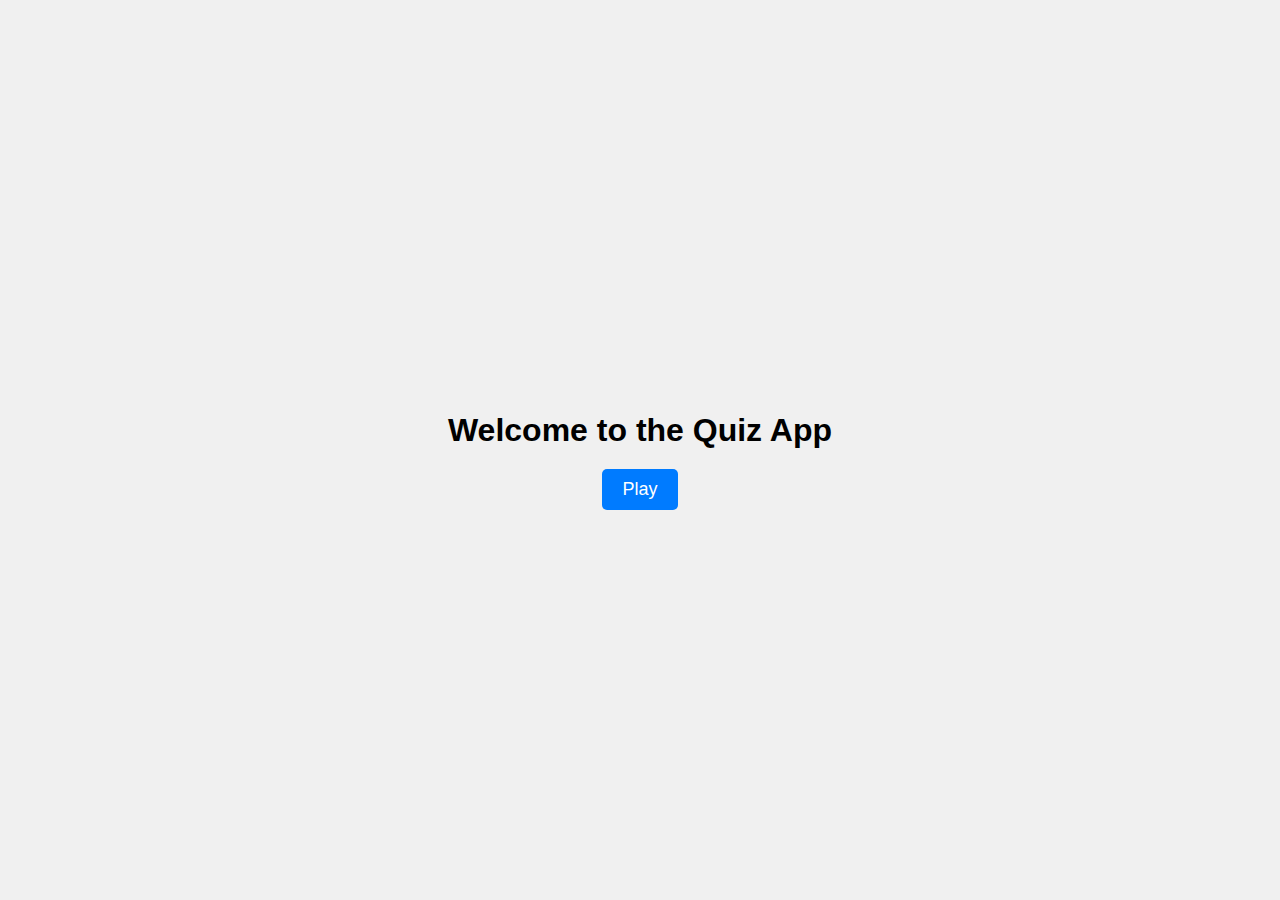
<file: index.html>
<!DOCTYPE html>
<html lang="en">
<head>
    <meta charset="UTF-8">
    <meta name="viewport" content="width=device-width, initial-scale=1.0">
    <title>Quiz App</title>
    <link rel="stylesheet" href="styles.css">
</head>
<body>
    <div class="container">
        <h1>Welcome to the Quiz App</h1>
        <a href="game.html" class="btn">Play</a>
    </div>
</body>
</html>
</file>
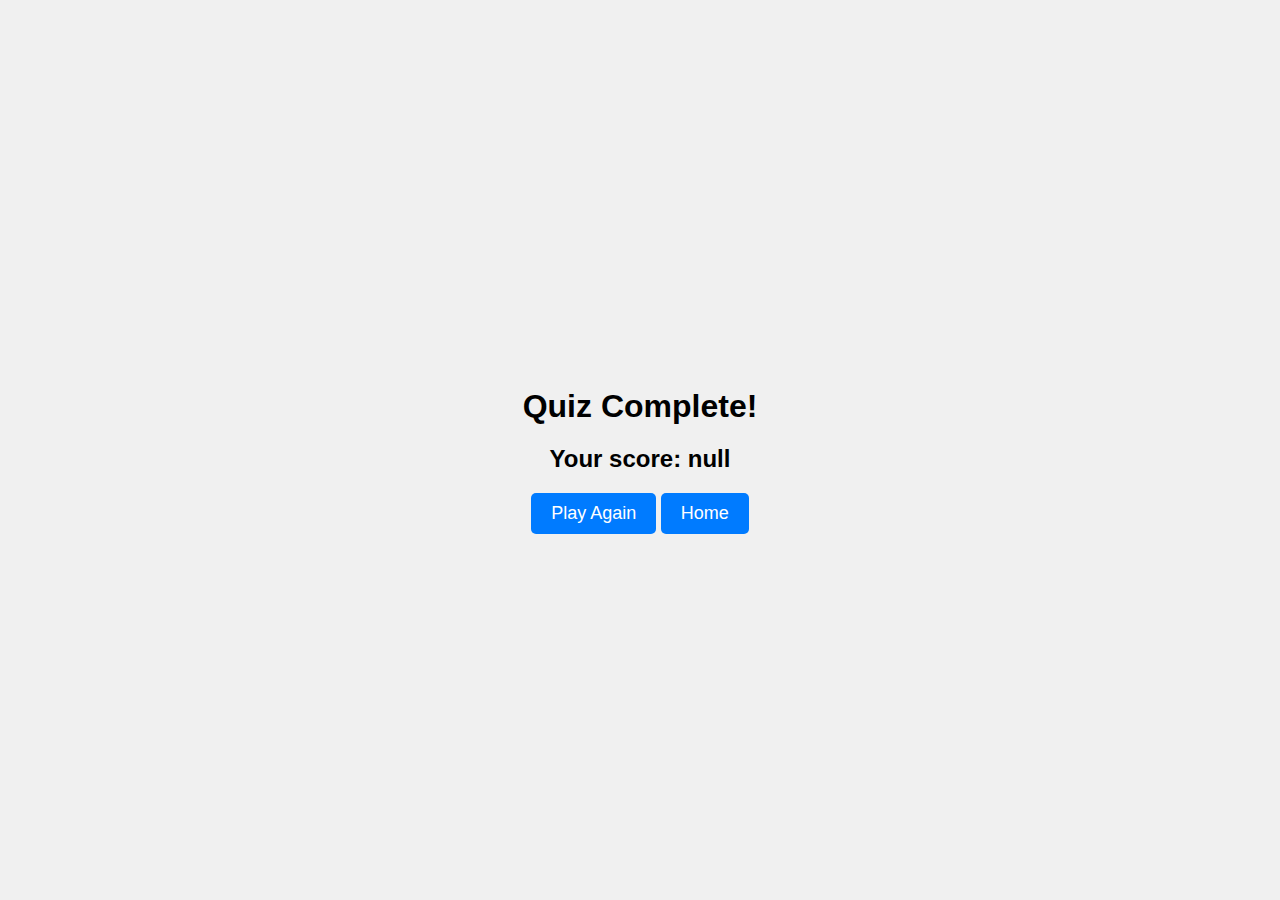
<file: end.html>
<!DOCTYPE html>
<html lang="en">
<head>
    <meta charset="UTF-8">
    <meta name="viewport" content="width=device-width, initial-scale=1.0">
    <title>Quiz End</title>
    <link rel="stylesheet" href="styles.css">
</head>
<body>
    <div class="container">
        <h1>Quiz Complete!</h1>
        <h2 id="finalScore">Your score: 0</h2>
        <a href="game.html" class="btn">Play Again</a>
        <a href="index.html" class="btn">Home</a>
    </div>
    <script src="end.js"></script>
</body>
</html>
</file>
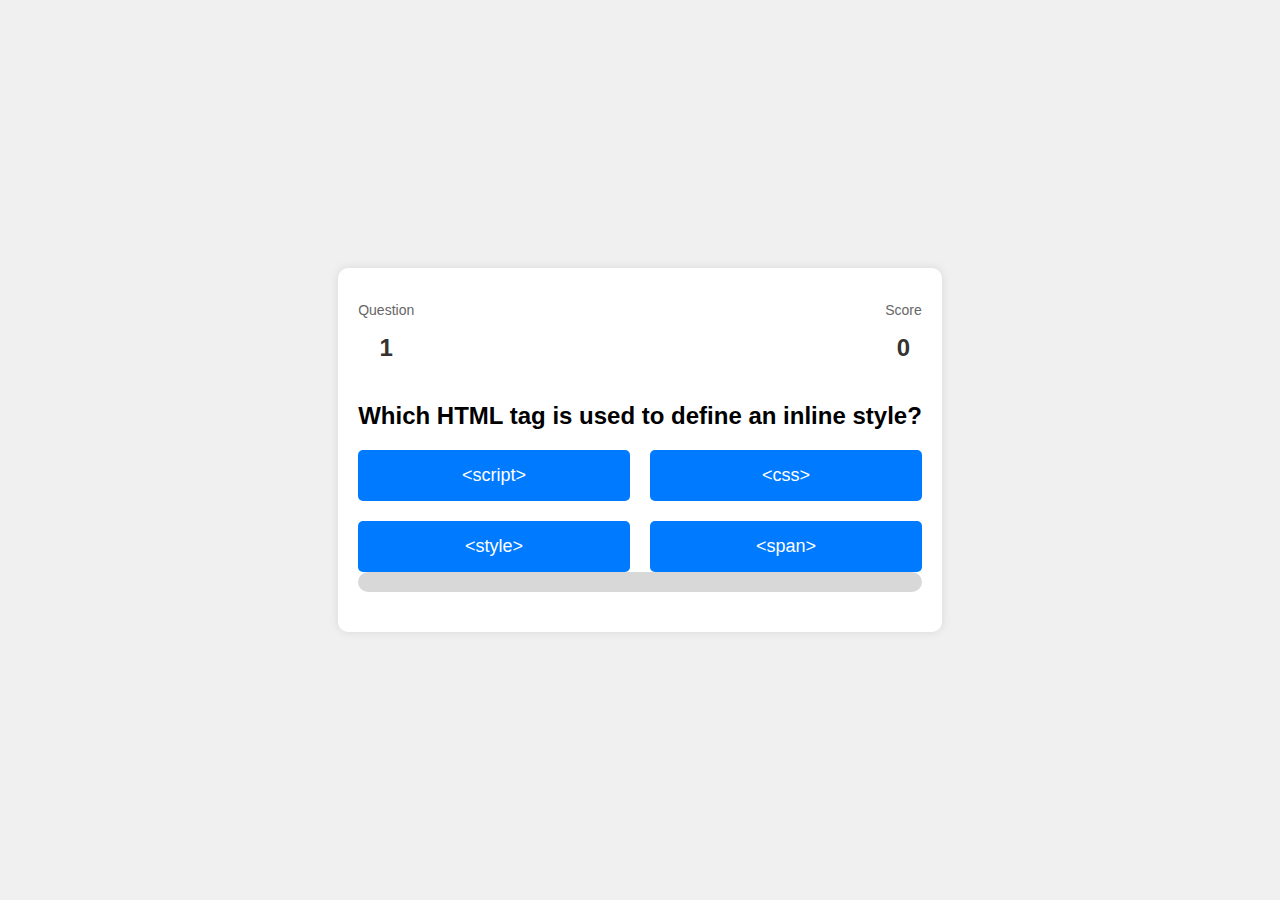
<file: game.html>
<!DOCTYPE html>
<html lang="en">
<head>
    <meta charset="UTF-8">
    <meta name="viewport" content="width=device-width, initial-scale=1.0">
    <title>Quiz Game</title>
    <link rel="stylesheet" href="styles.css">
</head>
<body>
    <div class="game-container">
        <div id="hud">
            <div class="hud-item">
                <p class="hud-prefix">Question</p>
                <h1 class="hud-main-text" id="questionNumber">1</h1>
            </div>
            <div class="hud-item">
                <p class="hud-prefix">Score</p>
                <h1 class="hud-main-text" id="score">0</h1>
            </div>
        </div>
        <h2 id="question">Question text</h2>
        <div class="choices">
            <button class="choice" data-number="1">Choice 1</button>
            <button class="choice" data-number="2">Choice 2</button>
            <button class="choice" data-number="3">Choice 3</button>
            <button class="choice" data-number="4">Choice 4</button>
        </div>
        <div class="progress-bar">
            <div class="progress-bar-full" id="progressBarFull"></div>
        </div>
    </div>
    
    <script src="game.js"></script>
</body>
</html>
</file>
<file: styles.css>
body {
    display: flex;
    justify-content: center;
    align-items: center;
    height: 100vh;
    margin: 0;
    font-family: Arial, sans-serif;
    background-color: #f0f0f0;
}

.container {
    text-align: center;
}

h1 {
    margin-bottom: 20px;
}

.btn {
    display: inline-block;
    padding: 10px 20px;
    font-size: 18px;
    color: white;
    background-color: #007bff;
    text-decoration: none;
    border-radius: 5px;
    transition: background-color 0.3s ease;
}

.btn:hover {
    background-color: #0056b3;
}

body {
    font-family: Arial, sans-serif;
    background-color: #f0f0f0;
}

.game-container {
    max-width: 800px;
    margin: 50px auto;
    padding: 20px;
    background: #fff;
    border-radius: 10px;
    box-shadow: 0 0 10px rgba(0, 0, 0, 0.1);
}

#hud {
    display: flex;
    justify-content: space-between;
    margin-bottom: 20px;
}

.hud-item {
    text-align: center;
}

.hud-prefix {
    font-size: 14px;
    color: #666;
}

.hud-main-text {
    font-size: 24px;
    color: #333;
}

#question {
    font-size: 24px;
    margin-bottom: 20px;
}

.choices {
    display: grid;
    grid-template-columns: 1fr 1fr;
    gap: 20px;
}

.choice {
    padding: 15px;
    font-size: 18px;
    background-color: #007bff;
    color: white;
    border: none;
    border-radius: 5px;
    cursor: pointer;
    transition: background-color 0.3s ease;
}

.choice:hover {
    background-color: #0056b3;
}

.correct {
    background-color: green;
}

.incorrect {
    background-color: red;
}

.progress-bar {
    background-color: #d8d8d8;
    border-radius: 10px;
    overflow: hidden;
    margin-bottom: 20px;
}

.progress-bar-full {
    height: 20px;
    width: 0;
    background-color: #4caf50;
    transition: width 0.4s ease;
}
</file>
